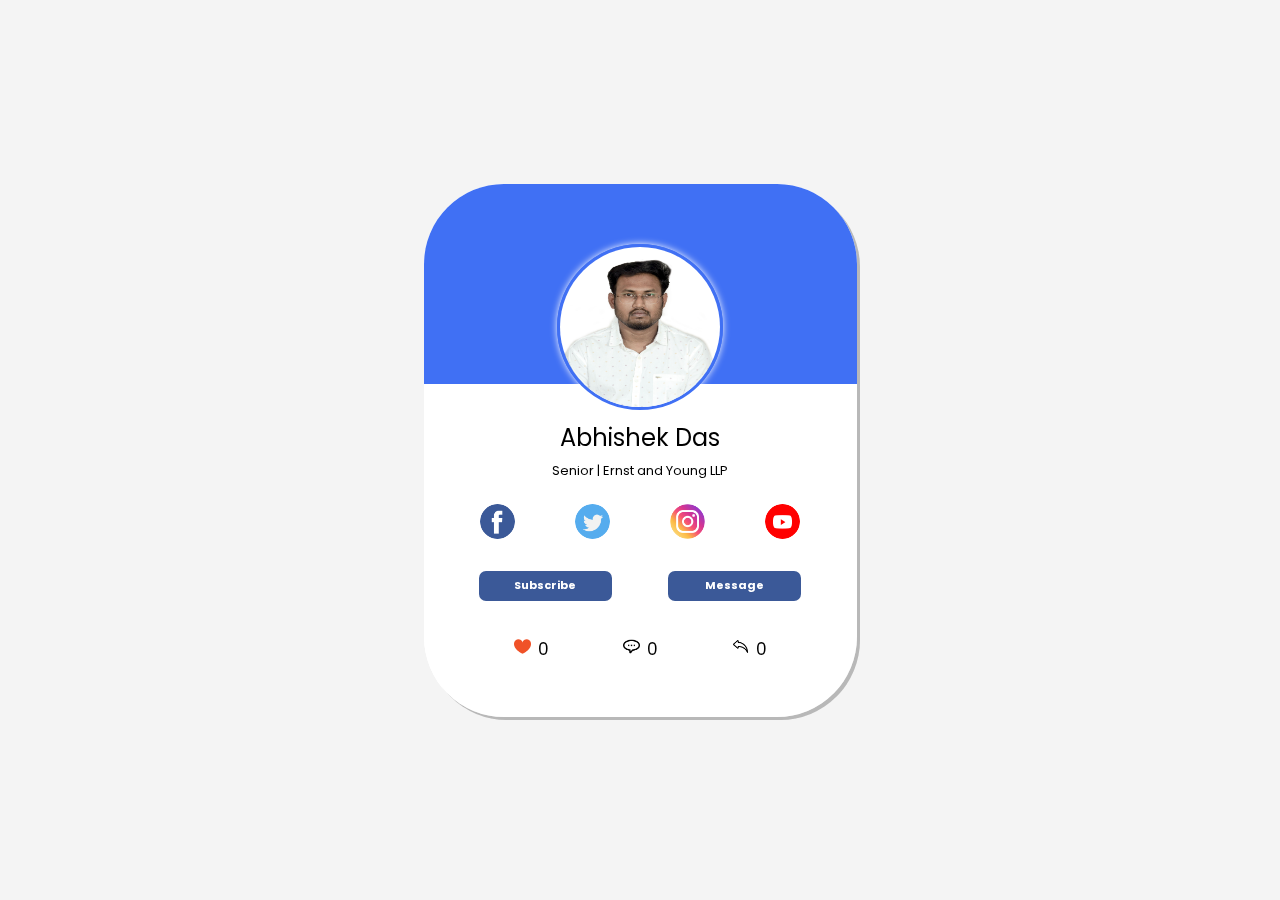
<file: pages/cards.html>
<!DOCTYPE html>
<html lang="en">
<head>
    <meta charset="UTF-8">
    <meta name="viewport" content="width=device-width, initial-scale=1.0">
    <link rel="stylesheet" href="../css/cards.css">
    <link rel="preconnect" href="https://fonts.googleapis.com">
    <link rel="preconnect" href="https://fonts.gstatic.com" crossorigin>
    <link href="https://fonts.googleapis.com/css2?family=Poppins:ital,wght@0,100;0,200;0,300;0,400;0,500;0,600;0,700;0,800;0,900;1,100;1,200;1,300;1,400;1,500;1,600;1,700;1,800;1,900&display=swap" rel="stylesheet">
    <title>Card</title>
</head>
<body>
    <div class="container">
      <div class="card">
          <div class="front-card">
             <div class="header">
                <div class="image">
                   <img src="../img/DSC_1128.JPG" alt="">
                </div>
             </div>
             <div class="footer">
                <div class="name">
                   <p id="employee-name">Abhishek Das</p>
                </div>
                <div class="designation">
                   <p id="employee-designation">Senior |  Ernst and Young LLP</p>
                </div>
                <div class="socialmedia">
                    <div id="facebook" class="sociallinks"><img src="../img/facebook-icon.png" alt=""></div>
                    <div id="twitter" class="sociallinks"><img src="../img/twitter-icon.png" alt=""></div>
                    <div id="instagram" class="sociallinks"><img src="../img/instagram-icon.png" alt=""></div>
                    <div id="youtube" class="sociallinks"><img src="../img/youtube-icon.png" alt=""></div>
               </div>
               <div class="buttons">
                    <div class="button">
                       <span>Subscribe</span>
                    </div>
                    <div class="button">
                       <span>Message</span>
                    </div>
               </div>
               <div class="reaches">
                   <div class="reaches-component">
                       <img src="../img/heart.png" alt="" class="reaches-icon">
                       <span id="like-count" class="reaches-count">0</span>
                   </div>
                   <div class="reaches-component">
                       <img src="../img/message.png" alt="" class="reaches-icon">
                       <span id="comment-count" class="reaches-count">0</span>
                   </div>
                   <div class="reaches-component">
                       <img src="../img/reply.png" alt="" class="reaches-icon">
                       <span id="reply-count" class="reaches-count">0</span>
                   </div>
               </div>
             </div>
          </div>
          <div class="back-card">
             <div class="data">
                <div class="label">
                   <span class="label-text">Full name</span>
                </div>
                <div class="value">
                  <input type="text" name="fullname" id="fullname" value="Abhishek Das" class="data-field" readonly>
                </div>
             </div>
             <div class="data">
               <div class="label">
                  <span class="label-text">Organization</span>
               </div>
               <div class="value">
                 <input type="text" name="organization" id="organization" value="Ernst and Young LLP" class="data-field" readonly>
               </div>
            </div>
            <div class="data">
               <div class="label">
                  <span class="label-text">Email</span>
               </div>
               <div class="value">
                 <input type="text" name="email" id="email" value="abhishek.das11@gds.ey.com" class="data-field" readonly>
               </div>
            </div>
            <div class="data">
               <div class="label">
                  <span class="label-text">Date of birth</span>
               </div>
               <div class="value">
                 <input type="date" name="dob" id="dob" value="1995-11-23" class="data-field" readonly>
               </div>
            </div>
            <div class="data">
               <div class="label">
                  <span class="label-text">Phone</span>
               </div>
               <div class="value">
                 <input type="number" name="phone" id="phone" value="7219553758" class="data-field" readonly>
               </div>
            </div>
          </div>
      </div>
    </div>
</body>
</html>
</file>
<file: css/cards.css>
* {
    padding: 0;
    margin: 0;
    box-sizing: border-box;
}

html, body {
    height: 100%;
    margin: 0;
    font-family: 'Poppins', sans-serif;
}

.container {
    height: 100%;
    width: 100%;
    display: flex;
    justify-content: center;
    align-items: center;
    background-color: #f4f4f4;
    position: fixed;
    perspective: 1000px;
}

.card {
    position: relative;
    transform-style: preserve-3d;
    transition: transform 0.6s ease-in-out;
    width: 433px; /* Set a fixed width */
    height: 533px; /* Set a fixed height */
    background-color: #ffffff;
    border-radius: 80px; /* Keep rounded corners */
    box-shadow: 3px 3px rgba(107, 106, 106, 0.25);
}

.front-card, .back-card {
    width: 100%;
    height: 100%;
    background-color: #ffffff;
    border-radius: 80px;
    position: absolute;
    backface-visibility: hidden;
    box-shadow: 3px 3px rgba(107, 106, 106, 0.25);
}

.header {
    width: 100%;
    height: 200px; /* Adjusted height */
    border-top-left-radius: 80px;
    border-top-right-radius: 80px;
    background-color: #4070f4;
    display: flex;
    justify-content: center;
    align-items: flex-end;
    overflow: visible;
}

.image {
    height: 166px; /* Adjusted image size */
    width: 166px;
    border-radius: 50%;
    margin-bottom: -26.6px;
}

.image img {
    height: 100%;
    width: 100%;
    border-radius: 50%;
    border: 3px solid #4070f4;
    background-clip: padding-box;
    box-shadow: 0 0 7px #ffffff;
}

.footer {
    width: 100%;
    height: 300px; /* Adjusted footer size */
    background-color: #ffffff;
    border-bottom-left-radius: 80px;
    border-bottom-right-radius: 80px;
    overflow: hidden;
}

.name {
    margin-top: 36px; /* Adjusted margin */
    width: 100%;
    height: 34px;
    display: block;
}

#employee-name {
    width: 100%;
    text-align: center;
    font-size: 24px; /* Adjusted font size */
}

.designation {
    width: 100%;
    height: 30px;
    display: block;
    align-items: center;
}

#employee-designation {
    padding: 7px;
    width: 100%;
    text-align: center;
    font-size: 13px; /* Adjusted font size */
}

.socialmedia {
    margin-top: 20px;
    width: 100%;
    height: 17px;
    padding-left: 27px;
    padding-right: 27px;
    display: flex;
    justify-content: space-around;
}

.sociallinks img {
    height: 35px; /* Adjusted size */
    border-radius: 50%;
}

.sociallinks img:hover {
    cursor: pointer;
    box-shadow: 0 0 3px #444444;
}

.buttons {
    margin-top: 50px;
    margin-bottom: 35px;
    width: 100%;
    height: 30px;
    padding-left: 27px;
    padding-right: 27px;
    display: flex;
    justify-content: space-around;
}

.button {
    height: 100%;
    width: 133px;
    background-color: #3b5998;
    border-radius: 7px;
    display: flex;
    justify-content: center;
    align-items: center;
}

.button span {
    font-size: 11px; /* Adjusted font size */
    font-weight: bold;
    color: #ffffff;
}

.button:hover {
    cursor: pointer;
    background-color: #4070f4;
}

.reaches {
    width: 100%;
    height: 27px;
    display: flex;
    justify-content: space-around;
    padding-left: 53px;
    padding-right: 53px;
    margin-top: 17px;
}

.reaches-icon {
    height: 17px;
    width: 17px;
}

.reaches-count {
    font-size: 17px; 
    padding-left: 3px;
    padding-bottom: 2px;
}

.back-card {
    width: 100%;
    height: 100%;
    background-color: #4070f4;
    border-radius: 80px;
    box-sizing: border-box;
    padding-top: 167px;
    box-shadow: 3px 3px rgba(107, 106, 106, 0.25);
    backface-visibility: hidden;
    transform: rotateY(180deg);
}

.data {
    display: flex;
    justify-content: space-evenly;
    padding-left: 17px;
    padding-right: 17px;
    margin-bottom: 17px;
    height: 27px;
}

.label {
    width: 83px;
    color: #ffffff;
    padding-top: 1px;
    font-weight: bold;
    text-align: left;
}

.label-text {
    font-size: 11px; /* Adjusted font size */
}

.data-field {
    width: 200px;
    text-align: center;
    height: 27px;
    border: none;
    padding: 0;
    margin: 0;
    font-size: 11px; /* Adjusted font size */
    background-color: #4070f4;
    color: #ffffff;
    font-weight: bolder;
    overflow: auto;
    border: 1px solid #ccc;
    cursor: pointer;
    pointer-events: none;
    box-shadow: inset 0 1px 2px rgba(0, 0, 0, 0.1);
}

.card:hover {
    transform: rotateY(180deg);
}
</file>
